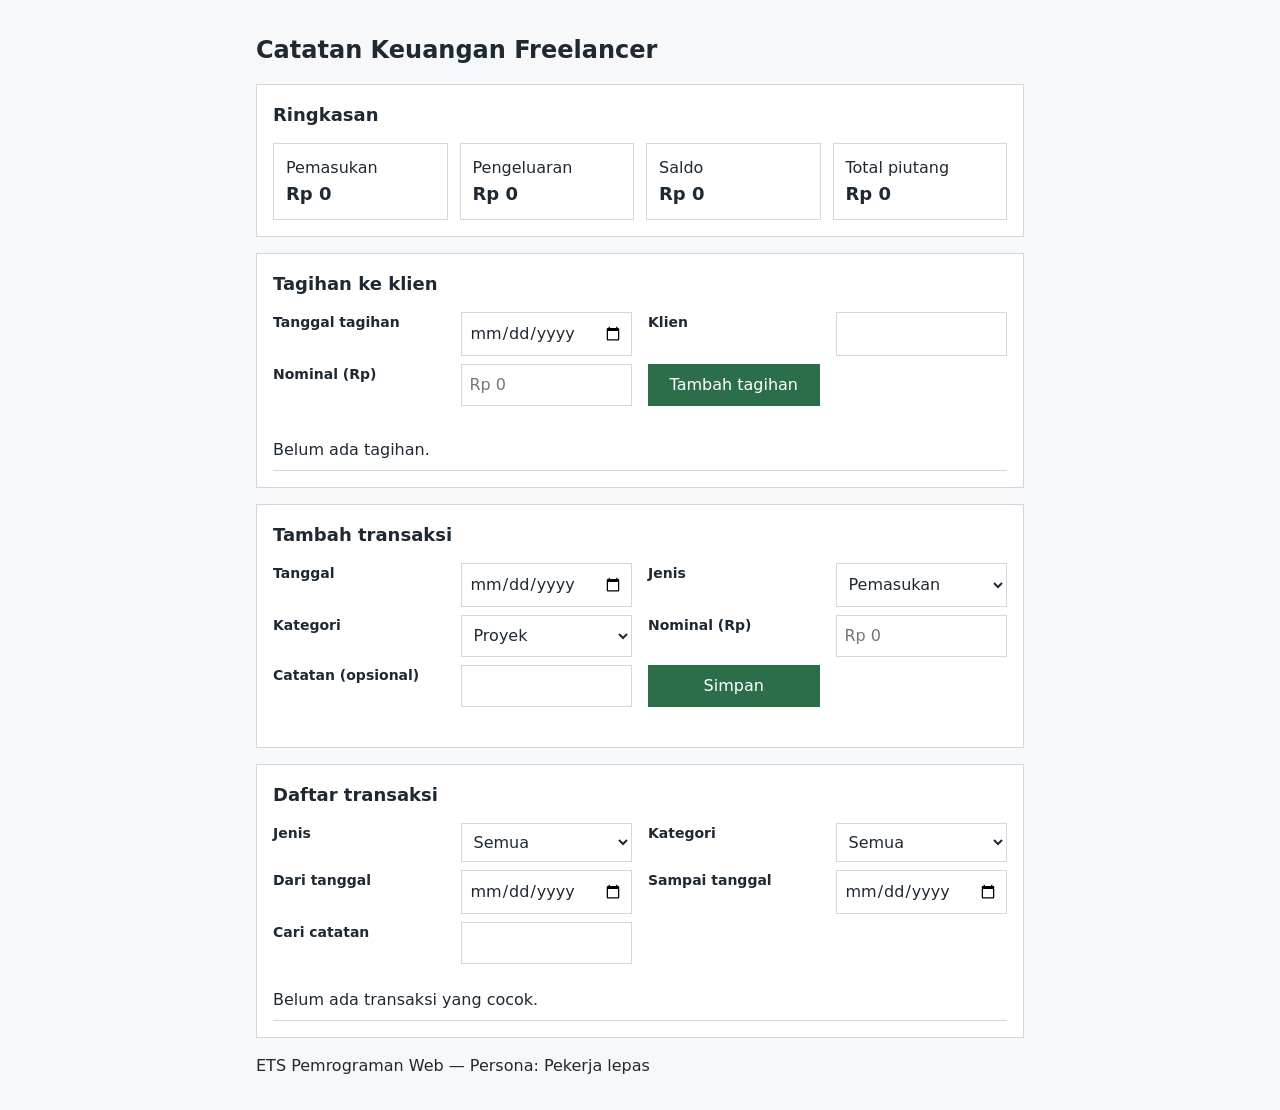
<file: ets/index.html>
<!DOCTYPE html>
<html lang="id">
<head>
  <meta charset="utf-8">
  <meta name="viewport" content="width=device-width, initial-scale=1">
  <title>Catatan Keuangan Freelancer</title>
  <link rel="stylesheet" href="style.css">
</head>
<body>

  <header>
    <h1>Catatan Keuangan Freelancer</h1>
  </header>

  <main>
    <section id="ringkasan">
      <h2>Ringkasan</h2>
      <div class="kartu-ringkasan">
        <p>Pemasukan <strong id="total-pemasukan"></strong></p>
        <p>Pengeluaran <strong id="total-pengeluaran"></strong></p>
        <p>Saldo <strong id="saldo"></strong></p>
        <p>Total piutang <strong id="total-piutang"></strong></p>
      </div>
    </section>

    <section id="tagihan">
      <h2>Tagihan ke klien</h2>
      <form id="form-tagihan" novalidate>
        <label for="tagihan-tanggal">Tanggal tagihan</label>
        <input id="tagihan-tanggal" type="date">

        <label for="tagihan-klien">Klien</label>
        <input id="tagihan-klien" type="text" autocomplete="off">

        <label for="tagihan-nominal">Nominal (Rp)</label>
        <input id="tagihan-nominal" class="uang" type="text" inputmode="numeric" placeholder="Rp 0" autocomplete="off">

        <button type="submit">Tambah tagihan</button>
        <p id="error-tagihan" class="error" role="alert"></p>
      </form>
      <ul id="daftar-tagihan"></ul>
    </section>

    <section id="transaksi">
      <h2 id="judul-form">Tambah transaksi</h2>
      <form id="form-transaksi" novalidate>
        <label for="input-tanggal">Tanggal</label>
        <input id="input-tanggal" type="date">

        <label for="input-jenis">Jenis</label>
        <select id="input-jenis">
          <option value="pemasukan">Pemasukan</option>
          <option value="pengeluaran">Pengeluaran</option>
        </select>

        <label for="input-kategori">Kategori</label>
        <select id="input-kategori"></select>

        <label for="input-nominal">Nominal (Rp)</label>
        <input id="input-nominal" class="uang" type="text" inputmode="numeric" placeholder="Rp 0" autocomplete="off">

        <label for="input-catatan">Catatan (opsional)</label>
        <input id="input-catatan" type="text" autocomplete="off">

        <button id="tombol-simpan" type="submit">Simpan</button>
        <button id="tombol-batal-edit" type="button" hidden>Batal edit</button>
        <p id="error-transaksi" class="error" role="alert"></p>
      </form>
    </section>

    <section id="daftar">
      <h2>Daftar transaksi</h2>
      <div id="filter">
        <label for="filter-jenis">Jenis</label>
        <select id="filter-jenis" name="jenis">
          <option value="">Semua</option>
          <option value="pemasukan">Pemasukan</option>
          <option value="pengeluaran">Pengeluaran</option>
        </select>

        <label for="filter-kategori">Kategori</label>
        <select id="filter-kategori" name="kategori">
          <option value="">Semua</option>
        </select>

        <label for="filter-dari">Dari tanggal</label>
        <input id="filter-dari" name="dari" type="date">

        <label for="filter-sampai">Sampai tanggal</label>
        <input id="filter-sampai" name="sampai" type="date">

        <label for="filter-cari">Cari catatan</label>
        <input id="filter-cari" name="cari" type="text" autocomplete="off">
      </div>
      <ul id="daftar-transaksi"></ul>
    </section>
  </main>

  <footer>
    <p>ETS Pemrograman Web — Persona: Pekerja lepas</p>
  </footer>

  <script src="script.js"></script>
</body>
</html>
</file>
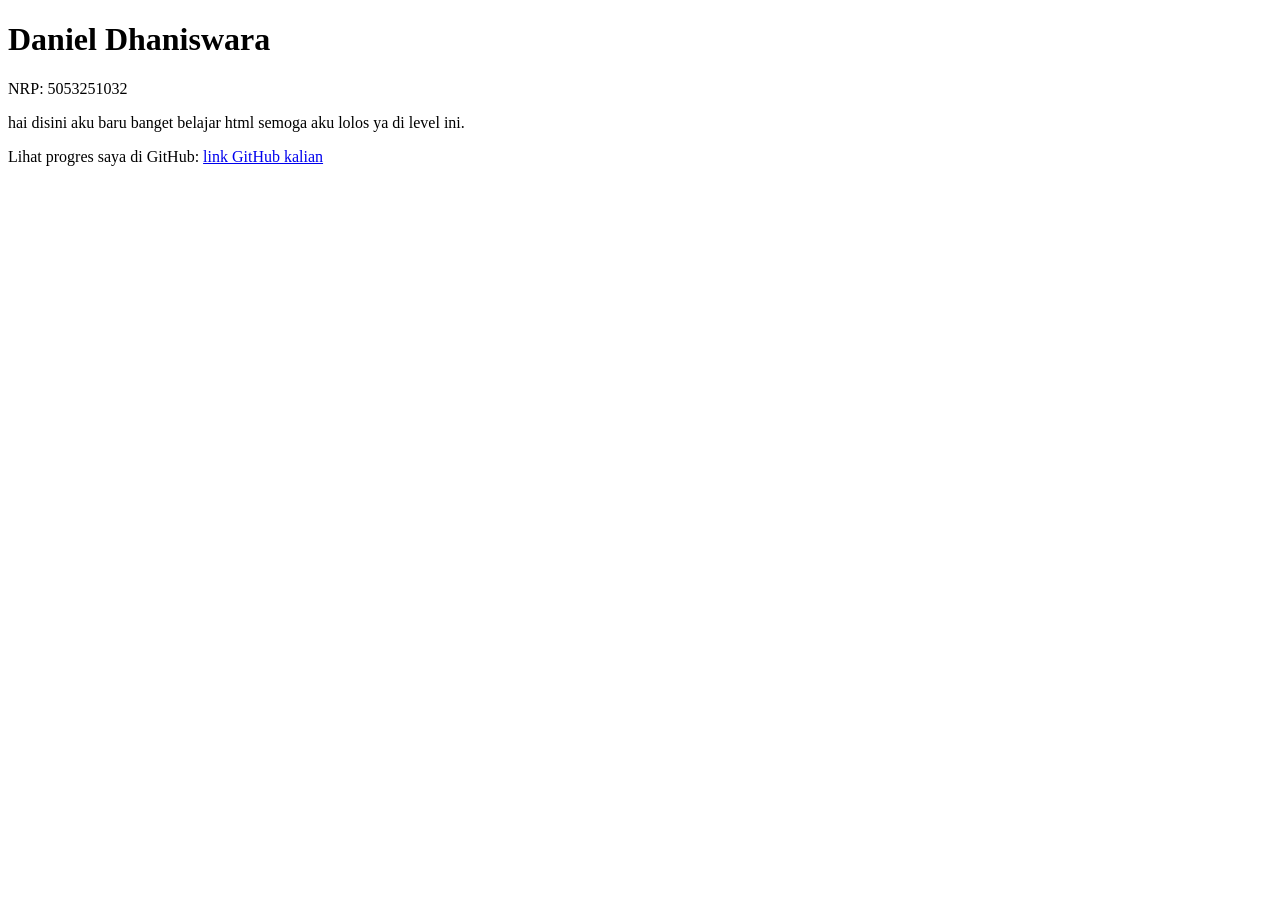
<file: m00/index.html>
<!DOCTYPE html>
<html lang="id">
<head>
  <meta charset="utf-8">
  <meta name="viewport" content="width=device-width, initial-scale=1">
  <title>Kartu Perkenalan Daniel Dhaniswara</title>
</head>
<body>

  <h1 id="nama">Daniel Dhaniswara</h1>
  <p id="nrp">NRP: 5053251032</p>
  <p id="bio">hai disini aku baru banget belajar html semoga aku lolos ya di level ini.</p>
  <p>Lihat progres saya di GitHub: <a id="github" href="https://github.com/danieldd28">link GitHub kalian</a></p>

</body>
</html>
</file>
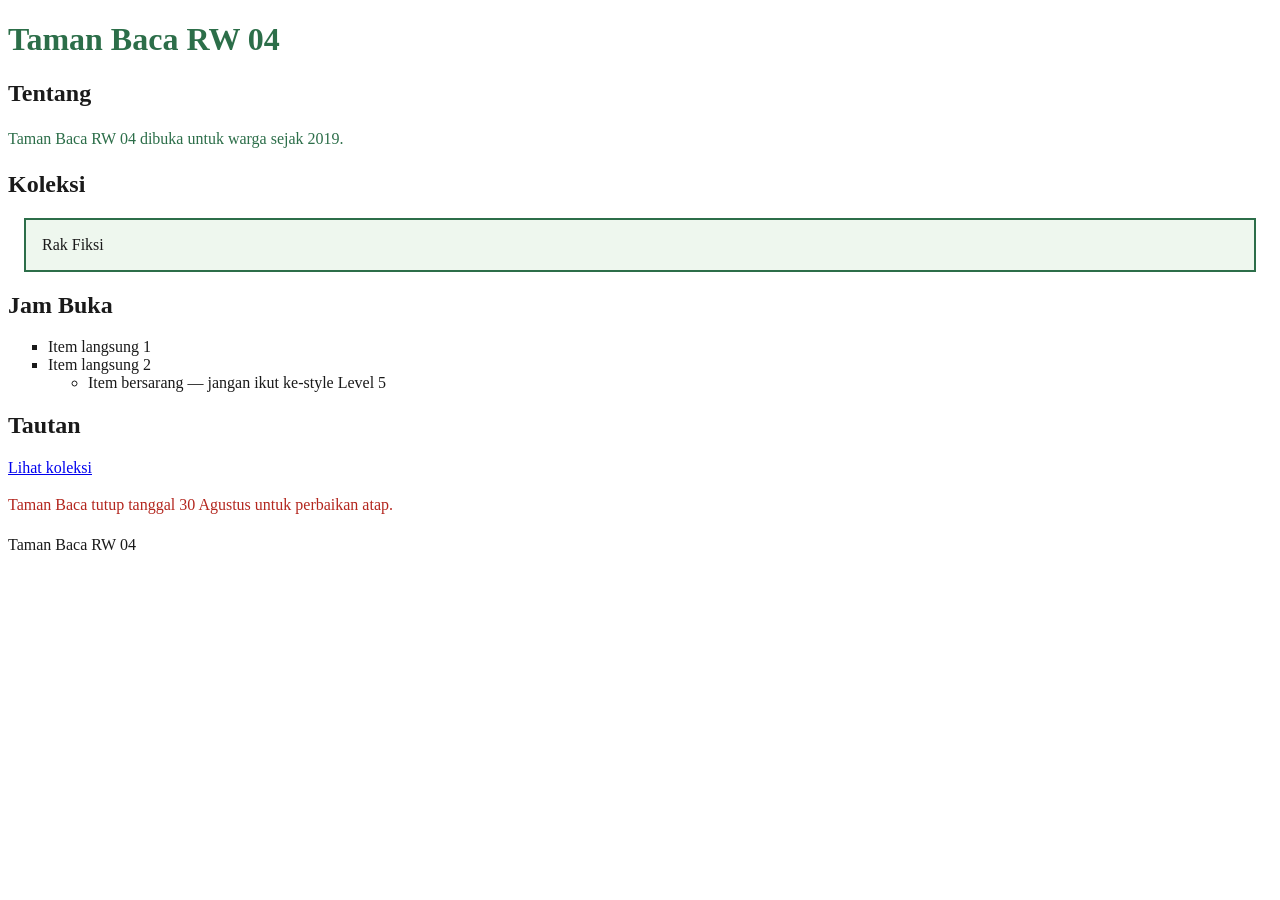
<file: m02/index.html>
<!DOCTYPE html>
<html lang="id">
<head>
  <meta charset="utf-8">
  <meta name="viewport" content="width=device-width, initial-scale=1">
  <title>Taman Baca RW 04</title>
  <!-- Level 1 — BUG: nama file yang ditunjuk salah (style.css yang benar-benar
       ada di folder ini bernama "style.css", bukan "styles.css"). -->
  <link rel="stylesheet" href="style.css">
</head>
<body>

  <header>
    <h1 id="judul-utama">Taman Baca RW 04</h1>
  </header>

  <main>
    <section>
      <h2>Tentang</h2>
      <p class="deskripsi">Taman Baca RW 04 dibuka untuk warga sejak 2019.</p>
    </section>

    <section>
      <h2>Koleksi</h2>
      <div class="kotak">Rak Fiksi</div>
    </section>

    <section>
      <h2>Jam Buka</h2>
      <ul class="daftar">
        <li>Item langsung 1</li>
        <li>Item langsung 2
          <ul>
            <li class="jebakan">Item bersarang — jangan ikut ke-style Level 5</li>
          </ul>
        </li>
      </ul>
    </section>

    <section>
      <h2>Tautan</h2>
      <a class="tombol" href="#koleksi">Lihat koleksi</a>
    </section>

    <section>
      <p class="pengumuman" id="pengumuman-utama">Taman Baca tutup tanggal 30 Agustus untuk perbaikan atap.</p>
    </section>
  </main>

  <footer>
    <p>Taman Baca RW 04</p>
  </footer>

</body>
</html>
</file>
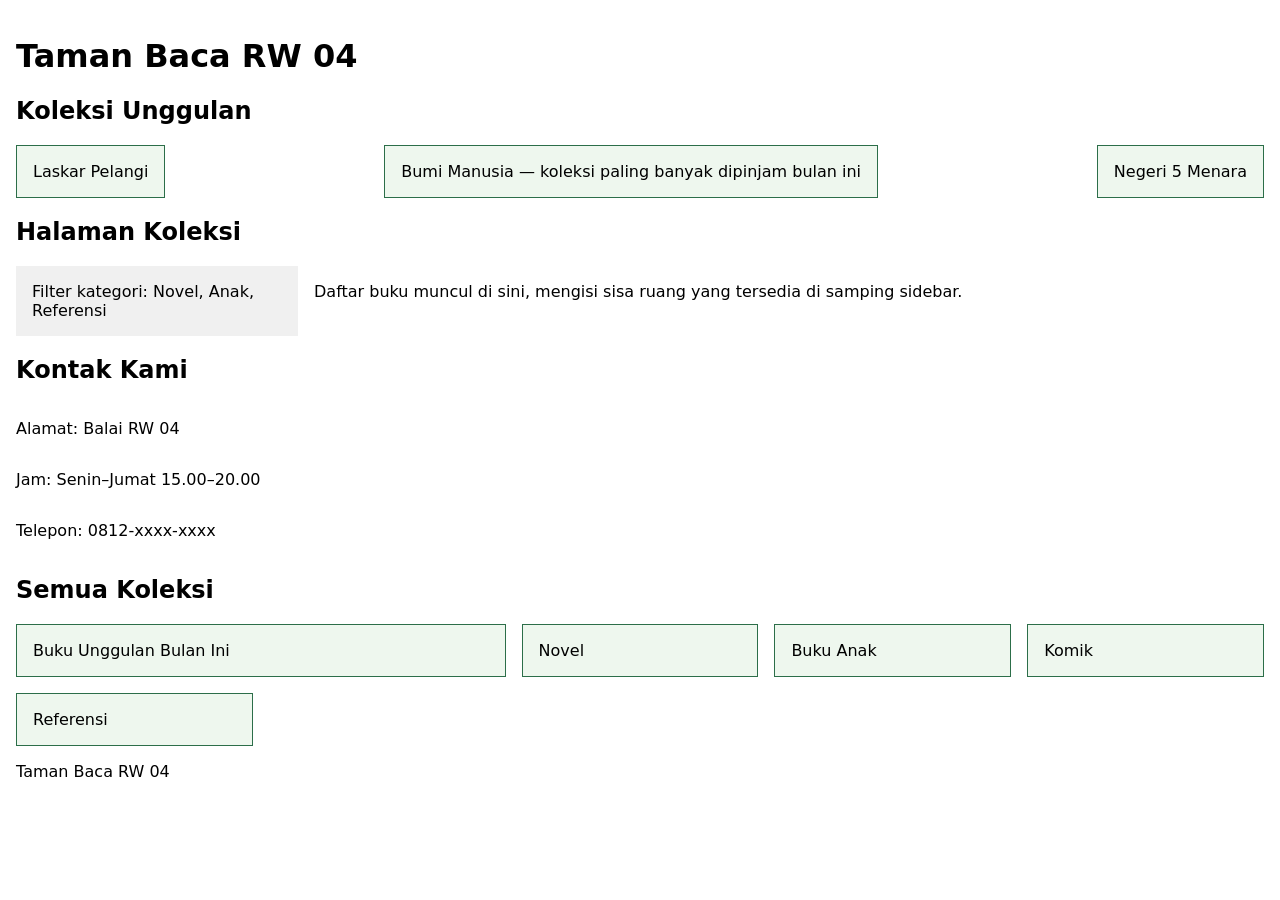
<file: m03/index.html>
<!DOCTYPE html>
<html lang="id">
<head>
  <meta charset="utf-8">
  <meta name="viewport" content="width=device-width, initial-scale=1">
  <title>Taman Baca RW 04</title>
  <link rel="stylesheet" href="style.css">
</head>
<body>

  <header>
    <h1>Taman Baca RW 04</h1>
  </header>

  <main>
    <section id="koleksi-unggulan">
      <h2>Koleksi Unggulan</h2>
      <div class="kartu-flex">
        <article class="kartu">Laskar Pelangi</article>
        <article class="kartu">Bumi Manusia — koleksi paling banyak dipinjam bulan ini</article>
        <article class="kartu">Negeri 5 Menara</article>
      </div>
    </section>

    <section id="tata-letak">
      <h2>Halaman Koleksi</h2>
      <div class="tata-letak">
        <aside class="sidebar">Filter kategori: Novel, Anak, Referensi</aside>
        <div class="konten">Daftar buku muncul di sini, mengisi sisa ruang yang tersedia di samping sidebar.</div>
      </div>
    </section>

    <section id="kontak">
      <h2>Kontak Kami</h2>
      <div class="info-kontak">
        <p>Alamat: Balai RW 04</p>
        <p>Jam: Senin–Jumat 15.00–20.00</p>
        <p>Telepon: 0812-xxxx-xxxx</p>
      </div>
    </section>

    <section id="grid-koleksi">
      <h2>Semua Koleksi</h2>
      <div class="kisi">
        <article class="kartu-grid unggulan">Buku Unggulan Bulan Ini</article>
        <article class="kartu-grid">Novel</article>
        <article class="kartu-grid">Buku Anak</article>
        <article class="kartu-grid">Komik</article>
        <article class="kartu-grid">Referensi</article>
      </div>
    </section>
  </main>

  <footer>
    <p>Taman Baca RW 04</p>
  </footer>

</body>
</html>
</file>
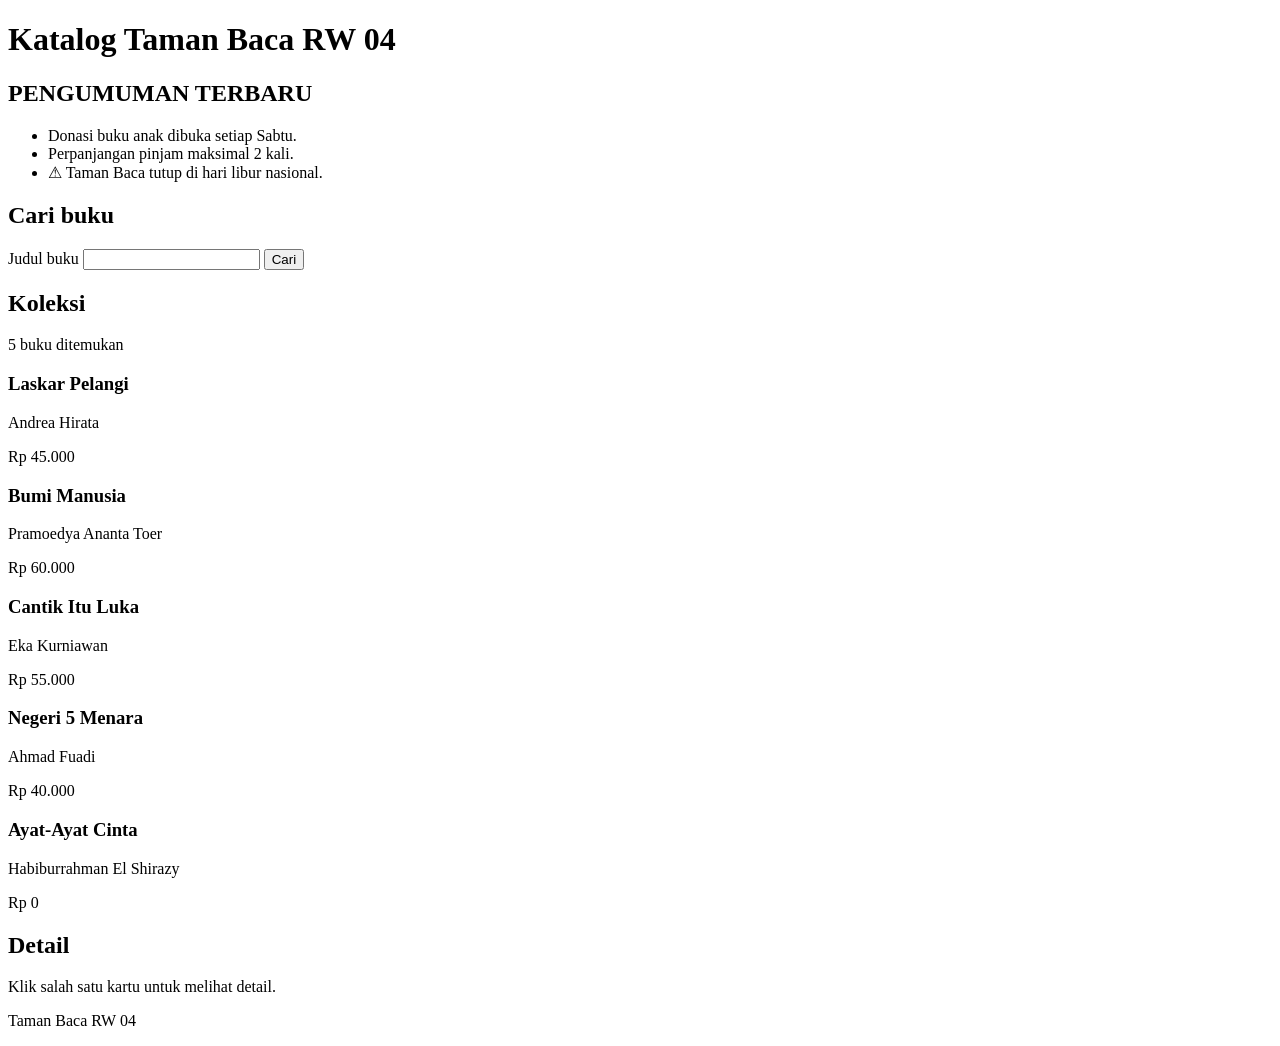
<file: m05/index.html>
<!DOCTYPE html>
<html lang="id">
<head>
  <meta charset="utf-8">
  <meta name="viewport" content="width=device-width, initial-scale=1">
  <title>Katalog — Taman Baca RW 04</title>
</head>
<body>

  <header>
    <h1>Katalog Taman Baca RW 04</h1>
  </header>

  <main>
    <section id="pengumuman">
      <h2 id="judul-pengumuman">Pengumuman Terbaru</h2>
      <ul id="daftar-pengumuman">
        <li>Donasi buku anak dibuka setiap Sabtu.</li>
        <li>Perpanjangan pinjam maksimal 2 kali.</li>
        <li>Taman Baca tutup di hari libur nasional.</li>
      </ul>
    </section>

    <section id="cari">
      <h2>Cari buku</h2>
      <form id="form-cari">
        <label for="input-cari">Judul buku</label>
        <input id="input-cari" type="text" name="cari" autocomplete="off">
        <button type="submit">Cari</button>
      </form>
    </section>

    <section id="koleksi">
      <h2>Koleksi</h2>
      <p id="ringkasan"></p>
      <div id="katalog"></div>
    </section>

    <section id="detail">
      <h2>Detail</h2>
      <div id="panel-detail">Klik salah satu kartu untuk melihat detail.</div>
    </section>
  </main>

  <footer>
    <p>Taman Baca RW 04</p>
  </footer>

  <script type="module" src="script.js"></script>
</body>
</html>
</file>
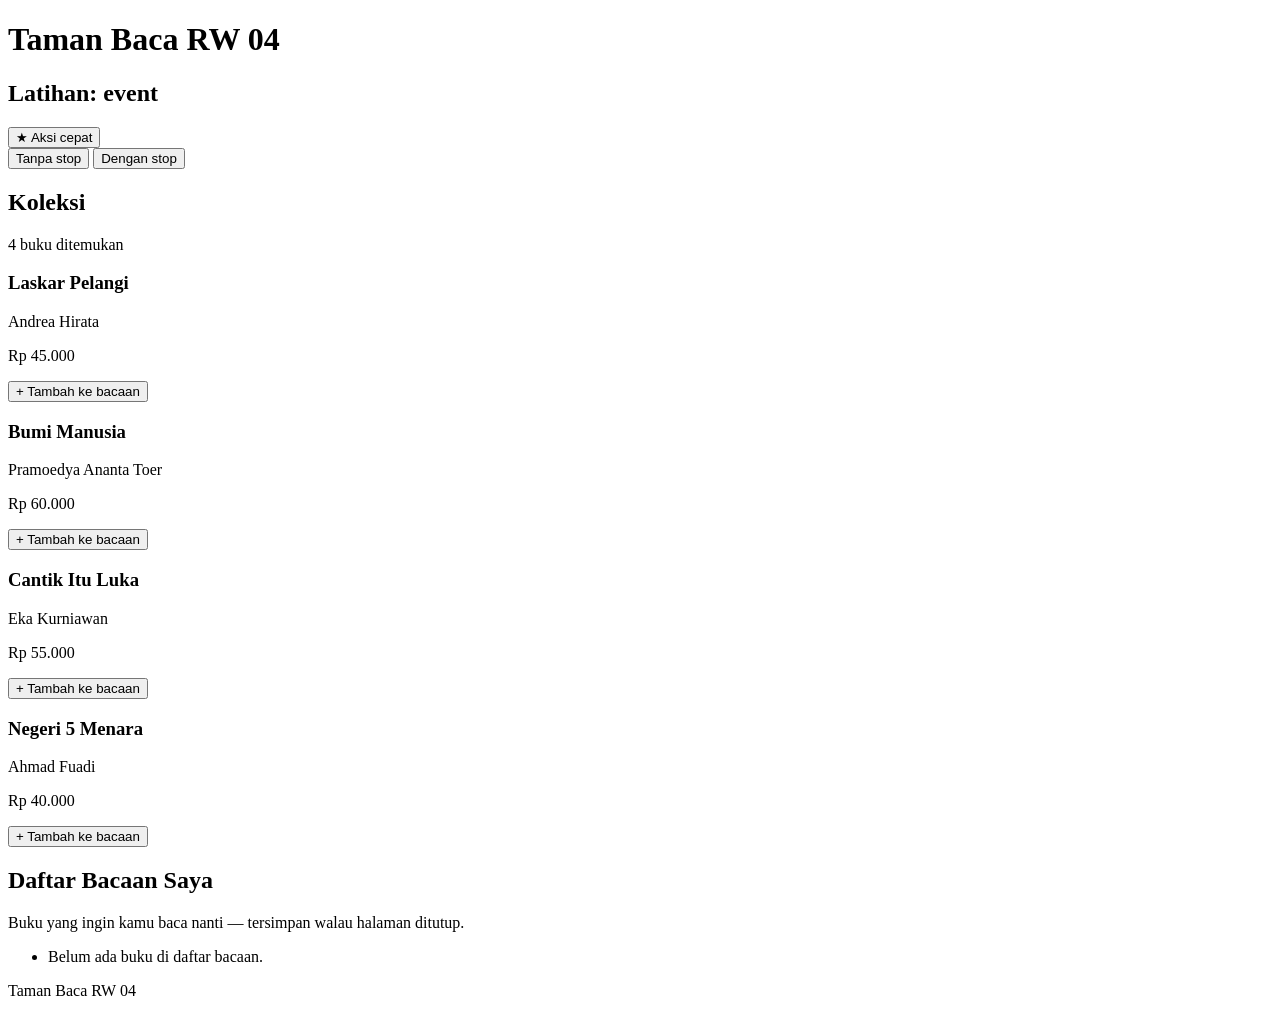
<file: m06/index.html>
<!DOCTYPE html>
<html lang="id">
<head>
  <meta charset="utf-8">
  <meta name="viewport" content="width=device-width, initial-scale=1">
  <title>Daftar Bacaan — Taman Baca RW 04</title>
</head>
<body>

  <header>
    <h1>Taman Baca RW 04</h1>
  </header>

  <main>
    <section id="latihan-event">
      <h2>Latihan: event</h2>

      <div id="aksi-cepat">
        <button id="tombol-cepat" type="button">
          <span class="ikon" aria-hidden="true">★</span> Aksi cepat
        </button>
      </div>

      <div id="area-bubbling">
        <button id="tombol-tanpa-stop" type="button">Tanpa stop</button>
        <button id="tombol-stop" type="button">Dengan stop</button>
      </div>
    </section>

    <section id="koleksi">
      <h2>Koleksi</h2>
      <p id="ringkasan"></p>
      <div id="katalog"></div>
    </section>

    <section id="bacaan">
      <h2>Daftar Bacaan Saya</h2>
      <p>Buku yang ingin kamu baca nanti — tersimpan walau halaman ditutup.</p>
      <ul id="daftar-bacaan"></ul>
    </section>
  </main>

  <footer>
    <p>Taman Baca RW 04</p>
  </footer>

  <script type="module" src="script.js"></script>
</body>
</html>
</file>
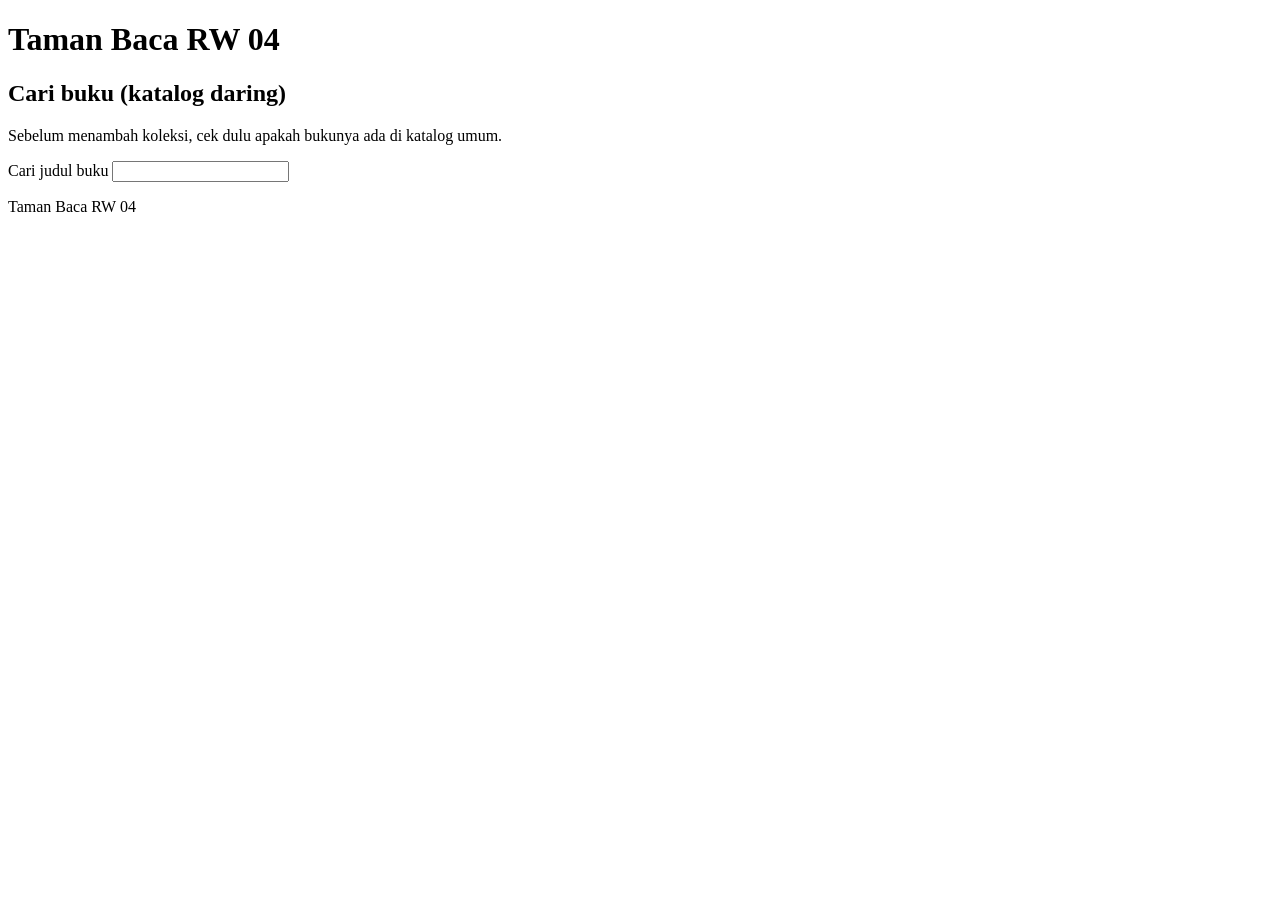
<file: m09/index.html>
<!DOCTYPE html>
<html lang="id">
<head>
  <meta charset="utf-8">
  <meta name="viewport" content="width=device-width, initial-scale=1">
  <title>Cari Buku — Taman Baca RW 04</title>
</head>
<body>

  <header>
    <h1>Taman Baca RW 04</h1>
  </header>

  <main>
    <section id="pencarian-online">
      <h2>Cari buku (katalog daring)</h2>
      <p>Sebelum menambah koleksi, cek dulu apakah bukunya ada di katalog umum.</p>

      <label for="input-cari-online">Cari judul buku</label>
      <input id="input-cari-online" type="text" name="cari" autocomplete="off">

      <p id="status-pencarian" role="status"></p>
      <div id="hasil-pencarian"></div>
    </section>
  </main>

  <footer>
    <p>Taman Baca RW 04</p>
  </footer>

  <script type="module" src="script.js"></script>
</body>
</html>
</file>
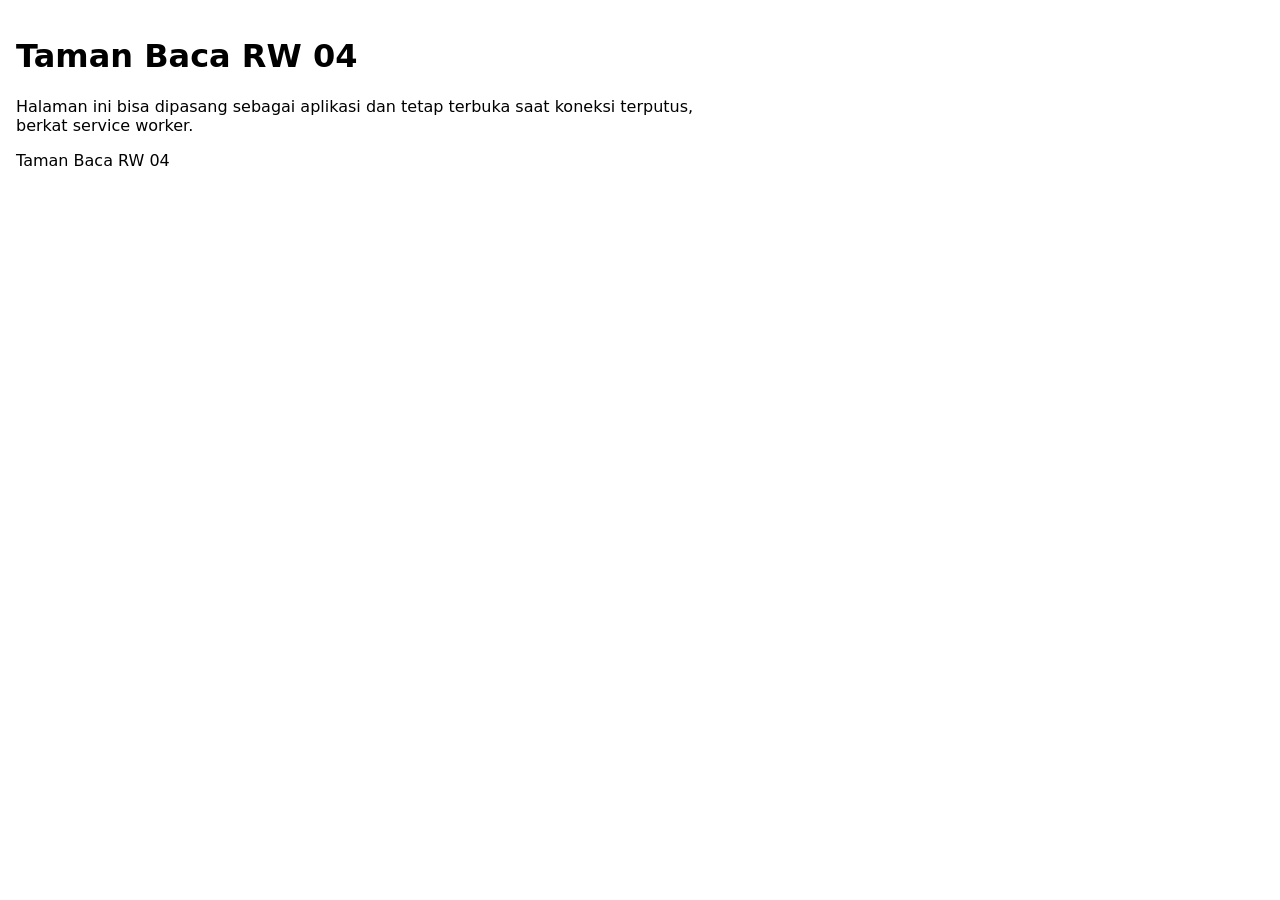
<file: m10/index.html>
<!DOCTYPE html>
<html lang="id">
<head>
  <meta charset="utf-8">
  <meta name="viewport" content="width=device-width, initial-scale=1">
  <title>Taman Baca RW 04</title>
  <link rel="stylesheet" href="style.css">
  <link rel="manifest" href="manifest.json">
  <meta name="theme-color" content="#2c6e49">
</head>
<body>

  <header>
    <h1>Taman Baca RW 04</h1>
  </header>

  <main>
    <p>Halaman ini bisa dipasang sebagai aplikasi dan tetap terbuka saat
      koneksi terputus, berkat service worker.</p>
  </main>

  <footer>
    <p>Taman Baca RW 04</p>
  </footer>

  <script src="app.js"></script>
</body>
</html>
</file>
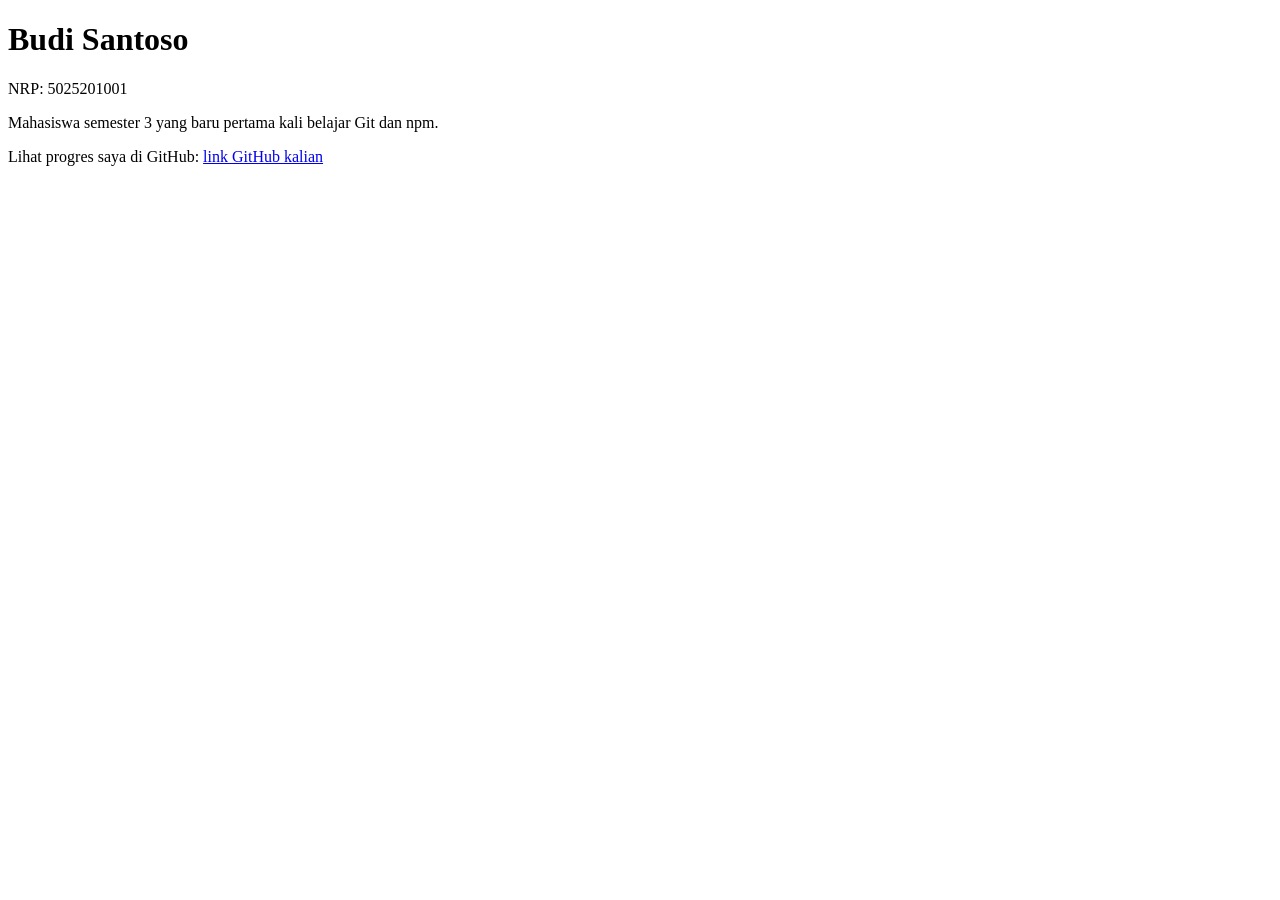
<file: m00/_solusi/index.html>
<!DOCTYPE html>
<html lang="id">
<head>
  <meta charset="utf-8">
  <meta name="viewport" content="width=device-width, initial-scale=1">
  <title>Kartu Perkenalan — Budi Santoso</title>
</head>
<body>

  <h1 id="nama">Budi Santoso</h1>
  <p id="nrp">NRP: 5025201001</p>
  <p id="bio">Mahasiswa semester 3 yang baru pertama kali belajar Git dan npm.</p>
  <p>Lihat progres saya di GitHub: <a id="github" href="https://github.com/budisantoso">link GitHub kalian</a></p>

</body>
</html>
</file>
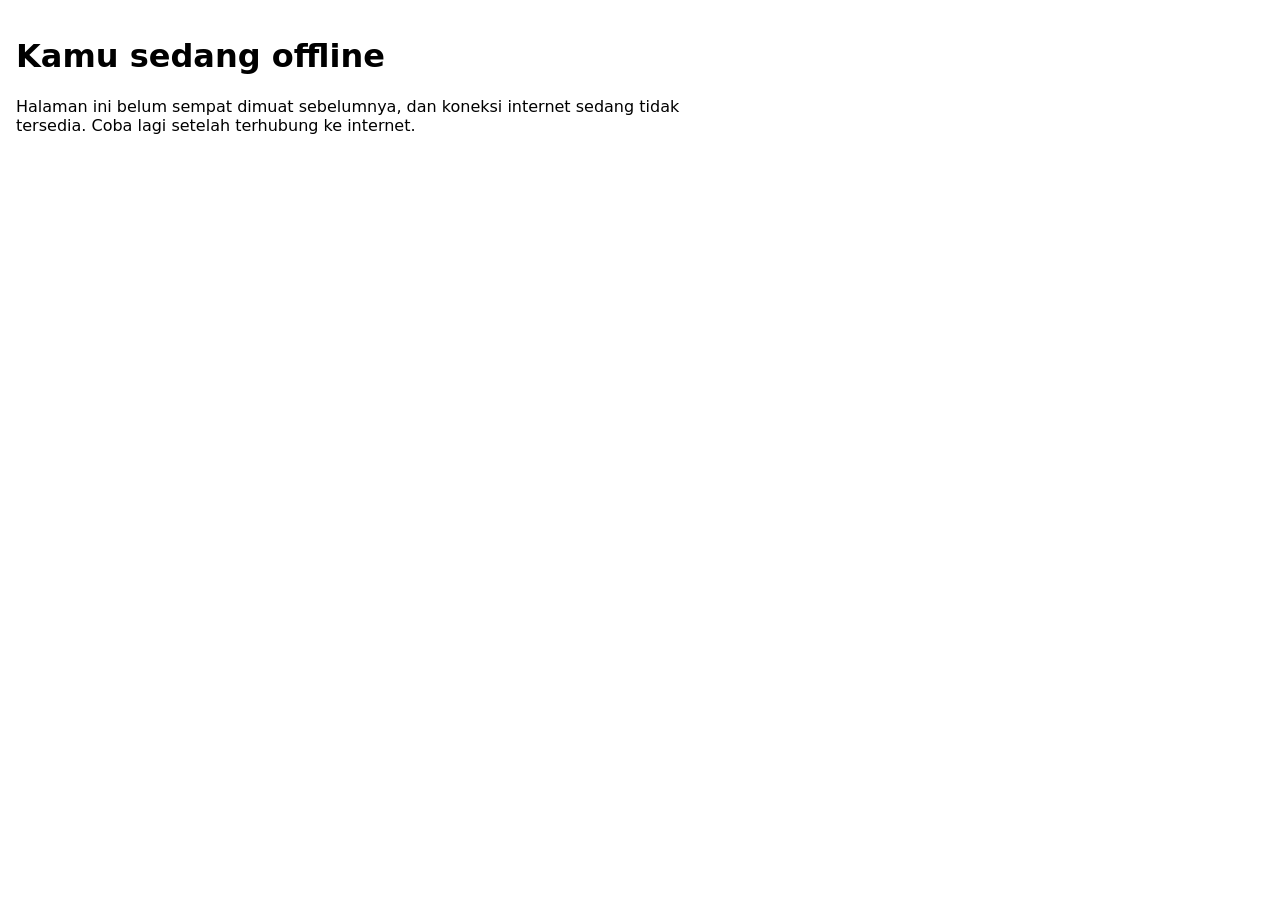
<file: m10/offline.html>
<!DOCTYPE html>
<html lang="id">
<head>
  <meta charset="utf-8">
  <meta name="viewport" content="width=device-width, initial-scale=1">
  <title>Sedang Offline — Taman Baca RW 04</title>
  <link rel="stylesheet" href="style.css">
</head>
<body>
  <main>
    <h1>Kamu sedang offline</h1>
    <p>Halaman ini belum sempat dimuat sebelumnya, dan koneksi internet
      sedang tidak tersedia. Coba lagi setelah terhubung ke internet.</p>
  </main>
</body>
</html>
</file>
<file: ets/style.css>
:root {
  --warna-bg: #f6f8fa;
  --warna-kartu: #ffffff;
  --warna-teks: #1f2933;
  --warna-aksen: #2c6e49;
  --warna-masuk: #1b7f3b;
  --warna-keluar: #c0392b;
  --warna-garis: #d0d7de;
}

* {
  box-sizing: border-box;
}

body {
  font-family: system-ui, sans-serif;
  background-color: var(--warna-bg);
  color: var(--warna-teks);
  margin: 0;
  padding: 1rem;
  line-height: 1.5;
}

header,
main,
footer {
  max-width: 48rem;
  margin: 0 auto;
}

section {
  background-color: var(--warna-kartu);
  border: 1px solid var(--warna-garis);
  padding: 1rem;
  margin-bottom: 1rem;
}

h1 {
  font-size: 1.5rem;
}

h2 {
  font-size: 1.125rem;
  margin-top: 0;
}

.kartu-ringkasan {
  display: grid;
  grid-template-columns: repeat(auto-fit, minmax(9rem, 1fr));
  gap: 0.75rem;
}

.kartu-ringkasan p {
  margin: 0;
  padding: 0.75rem;
  border: 1px solid var(--warna-garis);
}

.kartu-ringkasan strong {
  display: block;
  font-size: 1.125rem;
}

form,
#filter {
  display: grid;
  grid-template-columns: repeat(auto-fit, minmax(10rem, 1fr));
  gap: 0.5rem 1rem;
  margin-bottom: 1rem;
}

label {
  font-weight: 600;
  font-size: 0.875rem;
}

input,
select,
button {
  font: inherit;
  padding: 0.5rem;
  border: 1px solid var(--warna-garis);
  background-color: var(--warna-kartu);
  color: inherit;
  width: 100%;
}

button {
  cursor: pointer;
  width: auto;
}

button[type="submit"] {
  background-color: var(--warna-aksen);
  border-color: var(--warna-aksen);
  color: #ffffff;
}

button:hover {
  opacity: 0.85;
}

button:focus-visible,
input:focus-visible,
select:focus-visible {
  outline: 2px solid var(--warna-aksen);
  outline-offset: 2px;
}

.error {
  grid-column: 1 / -1;
  color: var(--warna-keluar);
  margin: 0;
}

ul {
  list-style: none;
  margin: 0;
  padding: 0;
}

li {
  display: flex;
  flex-wrap: wrap;
  align-items: center;
  gap: 0.5rem 1rem;
  padding: 0.5rem 0;
  border-bottom: 1px solid var(--warna-garis);
}

li > span:first-child {
  flex: 1 1 12rem;
}

.pemasukan,
.lunas {
  color: var(--warna-masuk);
}

.pengeluaran,
.belum-dibayar {
  color: var(--warna-keluar);
}
</file>
<file: m02/style.css>
/* PERTEMUAN 2 — CSS: Selector, Box Model, Spesifisitas
   Baca SOAL.md untuk urutan levelnya. */

:root {
  --warna-bg: #ffffff;
  --warna-teks: #1a1a1a;
  --warna-aksen: #2c6e49;
}

* {
  box-sizing: border-box;
}

body {
  background-color: var(--warna-bg);
  color: var(--warna-teks);
}

/* Level 2 — TODO: tambahkan minimal satu selector ELEMEN (mis. p { ... }),
   satu selector CLASS (mis. .deskripsi { ... }), dan satu selector ID
   (mis. #judul-utama { ... }). Boleh style apa saja. */
p {
  line-height: 1.5;
}

.deskripsi {
  color: var(--warna-aksen);
}

#judul-utama {
  color: var(--warna-aksen);
}

/* Level 3 — TODO: lengkapi aturan .kotak di bawah supaya punya padding,
   border, DAN margin sekaligus (nilainya bebas, asal bukan nol). */
.kotak {
  background-color: #eef7ee;
  padding: 1rem;
  border: 2px solid var(--warna-aksen);
  margin: 1rem;
}

/* Level 4 — TODO: tambahkan box-sizing: border-box. Biasanya ditulis untuk
   selector universal (*), supaya berlaku ke semua elemen sekaligus. */

/* Level 5 — TODO: tulis aturan untuk `.daftar > li` (anak LANGSUNG saja),
   misalnya list-style: square. Item yang bersarang dua level di dalamnya
   (class .jebakan) TIDAK BOLEH ikut ke-style oleh aturan ini — itu bedanya
   dengan `.daftar li` (turunan, level berapa pun). */
.daftar > li {
  list-style: square;
}

/* Level 6 — TODO: tambahkan aturan :hover DAN :focus-visible untuk
   .tombol, misalnya mengubah background-color supaya terlihat interaktif. */
.tombol:hover {
  background-color: var(--warna-aksen);
  color: #ffffff;
}

.tombol:focus-visible {
  outline: 3px solid var(--warna-aksen);
  outline-offset: 2px;
}

/* Level 7 — JANGAN UBAH aturan di bawah ini (p.pengumuman). Tugas kalian:
   kalahkan warnanya TANPA !important dan TANPA mengubah/menghapus baris
   di bawah — tambahkan aturan BARU dengan selector yang lebih spesifik
   (misalnya lewat id #pengumuman-utama) di tempat lain pada file ini. */
p.pengumuman {
  color: #999999;
}

#pengumuman-utama {
  color: #b3261e;
}

/* Level 8 — TODO: font-size di bawah ini pakai px — ganti SEMUA font-size
   di seluruh file ini (termasuk yang kalian tambahkan sendiri di level
   lain) supaya pakai satuan rem, bukan px. */
h1 {
  font-size: 2rem;
}

/* Level 9 — TODO: buat blok :root berisi minimal satu variabel CSS
   (custom property, contoh: --warna-aksen: #2c6e49;), lalu PAKAI variabel
   itu lewat var(--warna-aksen) di aturan lain pada file ini — bukan cuma
   dideklarasikan tanpa pernah dipakai. */

/* Level 10 — TODO: tambahkan @media (prefers-color-scheme: dark) yang
   mengubah TEPAT TIGA variabel dari :root (Level 9) untuk membalik skema
   warna jadi gelap. Jangan menulis ulang seluruh selector lain — cukup
   ubah nilai variabelnya di dalam blok @media ini. */
@media (prefers-color-scheme: dark) {
  :root {
    --warna-bg: #121212;
    --warna-teks: #f2f2f2;
    --warna-aksen: #6fcf97;
  }
}
</file>
<file: m03/style.css>
/* PERTEMUAN 3 — Layout: Flexbox dan Grid
   Baca SOAL.md untuk urutan levelnya. */

body {
  font-family: system-ui, sans-serif;
  margin: 0;
  padding: 1rem;
}

/* Level 1 */
.kartu-flex {
  display: flex;
  justify-content: space-between;
  align-items: stretch;
}

.kartu {
  background-color: #eef7ee;
  padding: 1rem;
  border: 1px solid #2c6e49;
}

/* Level 2 */

/* Level 3  */

/* Level 4 */
.tata-letak {
  display: flex;
}

.sidebar {
  background-color: #f0f0f0;
  padding: 1rem;
  flex: 0 0 250px;
}

.konten {
  background-color: #ffffff;
  padding: 1rem;
  flex: 1;
}

/* Level 5 */
.info-kontak {
  display: flex;
  flex-direction: column;
}

/* Level 6 */
.kisi {
  display: grid;
  grid-template-columns: repeat(auto-fit, minmax(200px, 1fr));
  gap: 1rem;
}

.kartu-grid {
  background-color: #eef7ee;
  border: 1px solid #2c6e49;
  padding: 1rem;
}

/* Level 7 */

/* Level 8 */
.unggulan {
  grid-column: span 2;
}

/* Level 9

   Level 10 */
</file>
<file: m10/style.css>
body {
  font-family: system-ui, sans-serif;
  margin: 0;
  padding: 1rem;
  max-width: 720px;
}
</file>
